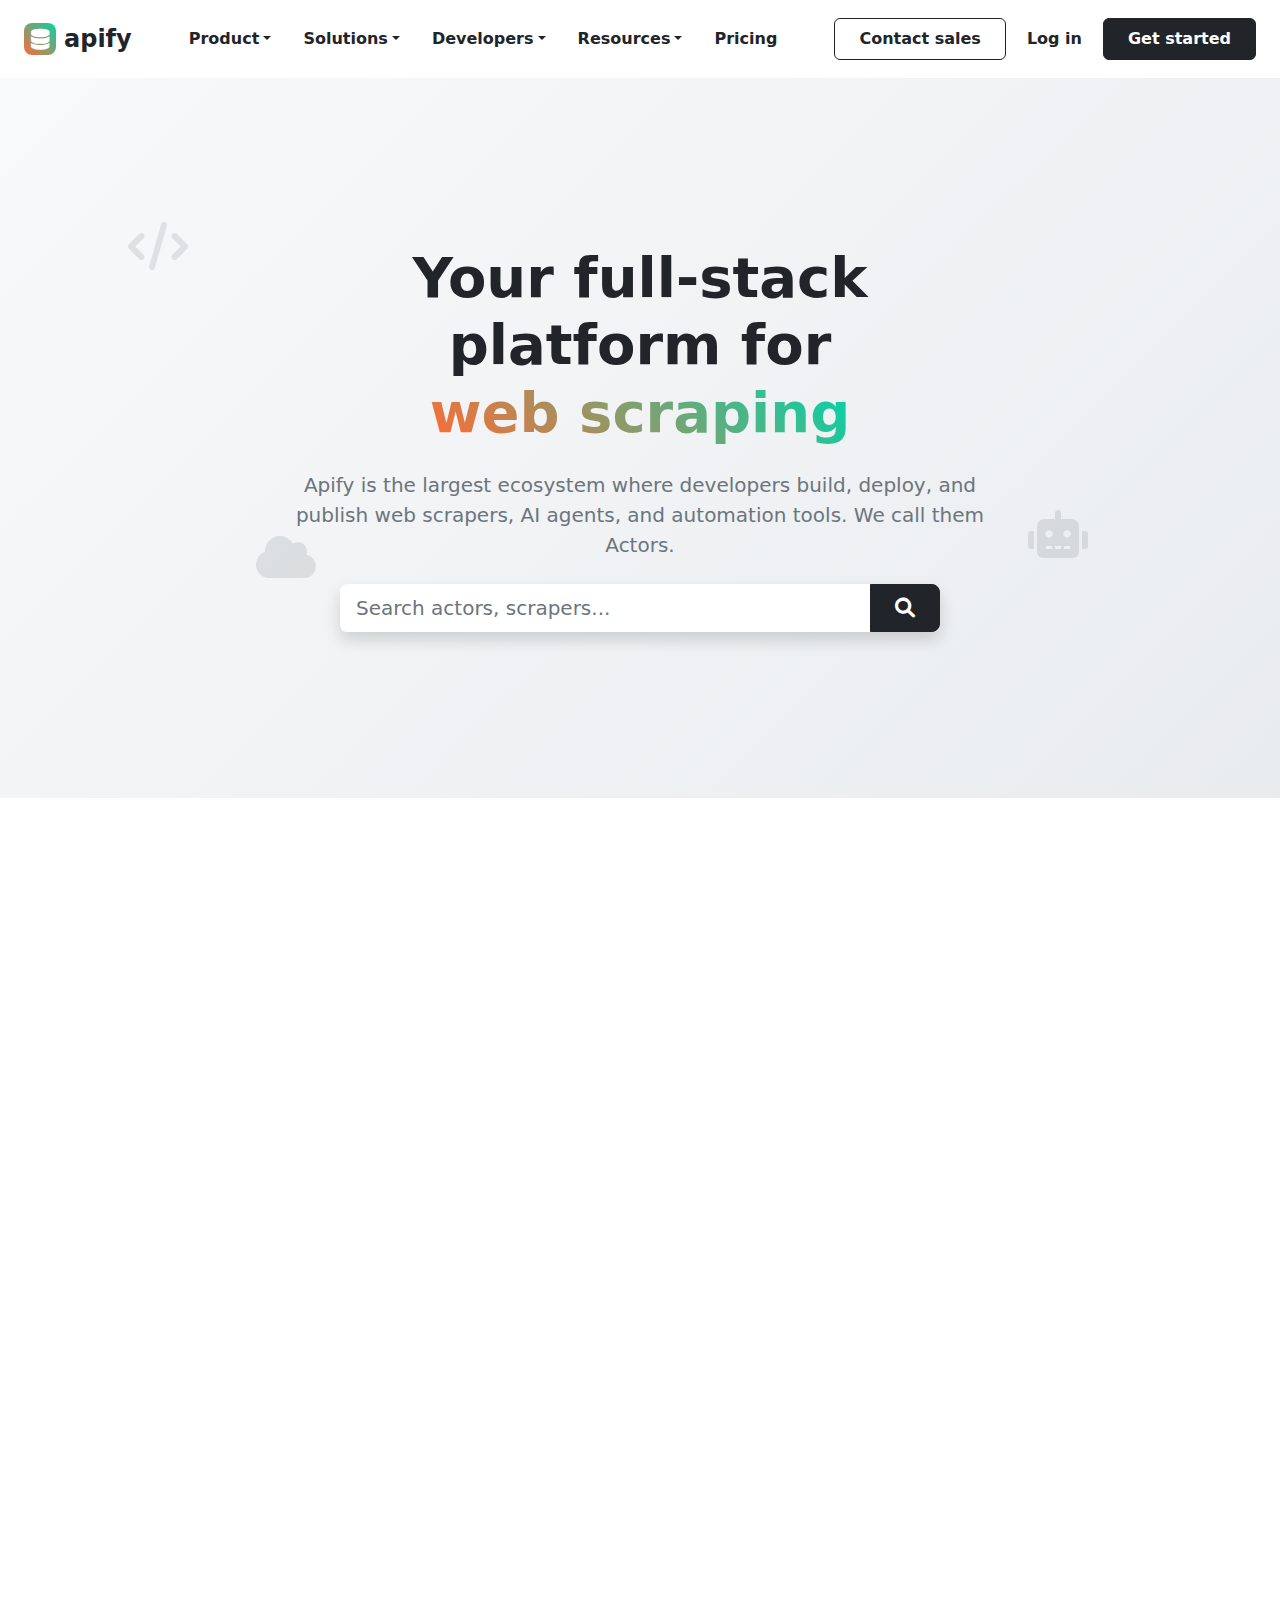
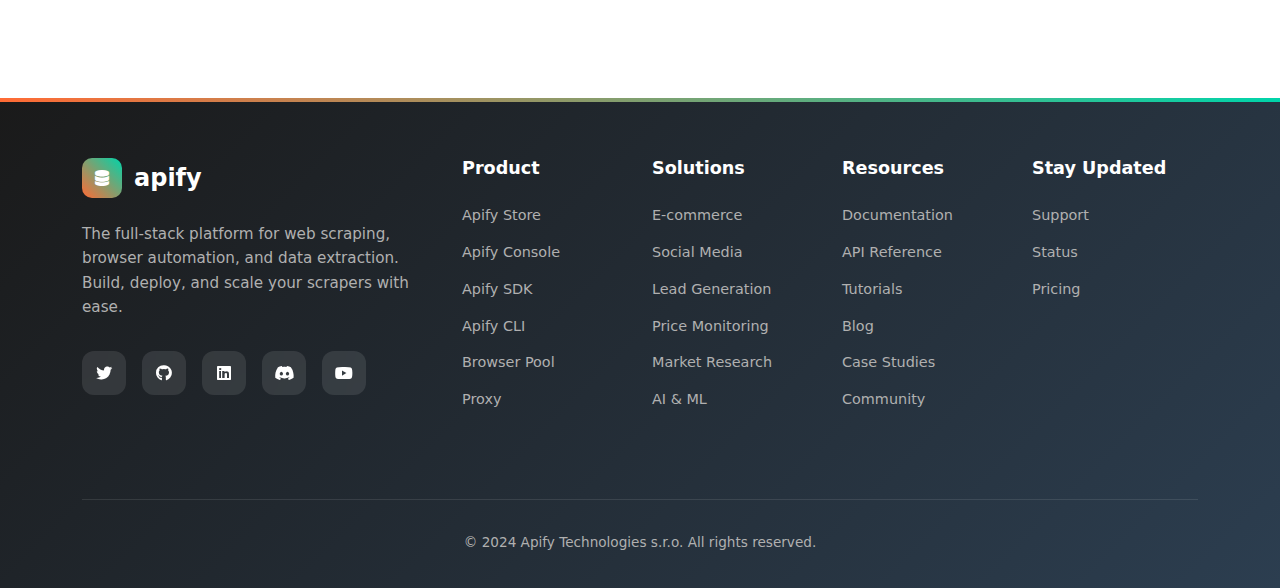
<file: index.html>
<!DOCTYPE html>
<html lang="en">
  <head>
    <meta charset="UTF-8" />
    <meta name="viewport" content="width=device-width, initial-scale=1.0" />
    <title>Apify - Web Scraping Platform</title>
    <!-- Font Awesome -->
    <link
      href="https://cdnjs.cloudflare.com/ajax/libs/font-awesome/6.0.0/css/all.min.css"
      rel="stylesheet"
    />

    <link rel="stylesheet" href="css/style.css" />
    <link rel="stylesheet" href="css/bootstrap.min.css" />
  </head>
  <body>
    <!-- Navbar -->
    <nav class="navbar navbar-expand-lg navbar-light bg-white shadow-sm py-3">
      <div class="container-fluid px-4">
        <!-- Logo -->
        <a
          class="navbar-brand fw-bold fs-4 text-dark d-flex align-items-center"
          href="#"
        >
          <div class="navbar-brand-icon me-2">
            <i class="fas fa-database text-white small"></i>
          </div>
          apify
        </a>

        <!-- Mobile toggle -->
        <button
          class="navbar-toggler"
          type="button"
          data-bs-toggle="collapse"
          data-bs-target="#navbarNav"
        >
          <span class="navbar-toggler-icon"></span>
        </button>

        <!-- Navigation menu -->
        <div class="collapse navbar-collapse" id="navbarNav">
          <ul class="navbar-nav mx-auto">
            <!-- Product -->
            <li class="nav-item dropdown me-3">
              <a
                class="nav-link dropdown-toggle fw-semibold text-dark"
                href="#"
                data-bs-toggle="dropdown"
                >Product</a
              >
              <ul class="dropdown-menu border-0 shadow">
                <li><a class="dropdown-item py-2" href="#">Apify Store</a></li>
                <li>
                  <a class="dropdown-item py-2" href="#">Apify Console</a>
                </li>
                <li><a class="dropdown-item py-2" href="#">Apify SDK</a></li>
              </ul>
            </li>
            <!-- Solutions -->
            <li class="nav-item dropdown me-3">
              <a
                class="nav-link dropdown-toggle fw-semibold text-dark"
                href="#"
                data-bs-toggle="dropdown"
                >Solutions</a
              >
              <ul class="dropdown-menu border-0 shadow">
                <li><a class="dropdown-item py-2" href="#">E-commerce</a></li>
                <li><a class="dropdown-item py-2" href="#">Social Media</a></li>
                <li>
                  <a class="dropdown-item py-2" href="#"
                    >Business Intelligence</a
                  >
                </li>
              </ul>
            </li>
            <!-- Developers -->
            <li class="nav-item dropdown me-3">
              <a
                class="nav-link dropdown-toggle fw-semibold text-dark"
                href="#"
                data-bs-toggle="dropdown"
                >Developers</a
              >
              <ul class="dropdown-menu border-0 shadow">
                <li>
                  <a class="dropdown-item py-2" href="#">Documentation</a>
                </li>
                <li>
                  <a class="dropdown-item py-2" href="#">API Reference</a>
                </li>
                <li><a class="dropdown-item py-2" href="#">Tutorials</a></li>
              </ul>
            </li>
            <!-- Resources -->
            <li class="nav-item dropdown me-3">
              <a
                class="nav-link dropdown-toggle fw-semibold text-dark"
                href="#"
                data-bs-toggle="dropdown"
                >Resources</a
              >
              <ul class="dropdown-menu border-0 shadow">
                <li><a class="dropdown-item py-2" href="#">Blog</a></li>
                <li><a class="dropdown-item py-2" href="#">Case Studies</a></li>
                <li><a class="dropdown-item py-2" href="#">Community</a></li>
              </ul>
            </li>
            <!-- Pricing -->
            <li class="nav-item me-3">
              <a class="nav-link fw-semibold text-dark" href="#">Pricing</a>
            </li>
          </ul>

          <!-- CTA Buttons -->
          <div class="d-flex flex-column flex-lg-row gap-2">
            <button class="btn btn-outline-dark fw-semibold px-4 py-2">
              Contact sales
            </button>
            <button
              class="btn btn-link text-dark fw-semibold text-decoration-none"
            >
              Log in
            </button>
            <button class="btn btn-dark fw-semibold px-4 py-2">
              Get started
            </button>
          </div>
        </div>
      </div>
    </nav>

    <!-- Hero -->
    <section class="hero-section">
      <div class="floating-elements">
        <div class="floating-element"><i class="fas fa-code fa-3x"></i></div>
        <div class="floating-element"><i class="fas fa-robot fa-3x"></i></div>
        <div class="floating-element"><i class="fas fa-cloud fa-3x"></i></div>
      </div>

      <div class="container hero-content text-center position-relative z-2">
        <div class="row justify-content-center">
          <div class="col-lg-10 col-xl-8">
            <h1 class="display-4 fw-bold mb-4">
              Your full-stack platform for<br />
              <span class="gradient-text">web scraping</span>
            </h1>

            <p class="lead text-secondary mb-4">
              Apify is the largest ecosystem where developers build, deploy, and
              publish web scrapers, AI agents, and automation tools. We call
              them Actors.
            </p>

            <!-- Search with Typing Placeholder -->
            <div class="search-box">
              <div class="input-group input-group-lg shadow rounded">
                <input
                  type="text"
                  class="form-control border-0"
                  id="searchInput"
                  placeholder="Search actors, scrapers..."
                />
                <button class="btn btn-dark px-4" type="button">
                  <i class="fas fa-search"></i>
                </button>
              </div>
            </div>
          </div>
        </div>
      </div>
    </section>

    <!-- Cards Section -->
    <section class="cards-section">
      <div class="container">
        <div class="cards-grid">
          <!-- TikTok Scraper -->
          <div class="scraper-card">
            <div class="card-header">
              <div class="card-icon tiktok-icon">🎵</div>
              <div>
                <div class="card-title">TikTok Scraper</div>
                <div class="card-subtitle">clockworks/tiktok-scraper</div>
              </div>
            </div>
            <div class="card-description">
              Extract data from TikTok videos, hashtags, and users. Use URLs or
              search queries to scrape...
            </div>
            <div class="card-footer">
              <div class="card-author">
                <div class="author-avatar"></div>
                Clockworks
              </div>
              <div class="card-stats">
                <div class="stat">👥 59K</div>
                <div class="stat">⭐ 4.5</div>
              </div>
            </div>
          </div>

          <!-- Google Maps Scraper -->
          <div class="scraper-card">
            <div class="card-header">
              <div class="card-icon maps-icon">🗺️</div>
              <div>
                <div class="card-title">Google Maps Scraper</div>
                <div class="card-subtitle">compass/crawler-google-places</div>
              </div>
            </div>
            <div class="card-description">
              Extract data from thousands of Google Maps locations and
              businesses, including reviews,...
            </div>
            <div class="card-footer">
              <div class="card-author">
                <div class="author-avatar"></div>
                Compass
              </div>
              <div class="card-stats">
                <div class="stat">👥 147K</div>
                <div class="stat">⭐ 4.1</div>
              </div>
            </div>
          </div>

          <!-- Instagram Scraper -->
          <div class="scraper-card">
            <div class="card-header">
              <div class="card-icon instagram-icon">📸</div>
              <div>
                <div class="card-title">Instagram Scraper</div>
                <div class="card-subtitle">apify/instagram-scraper</div>
              </div>
            </div>
            <div class="card-description">
              Scrape and download Instagram posts, profiles, places, hashtags,
              photos, and comments. Get...
            </div>
            <div class="card-footer">
              <div class="card-author">
                <div class="author-avatar"></div>
                Apify
              </div>
              <div class="card-stats">
                <div class="stat">👥 122K</div>
                <div class="stat">⭐ 4.1</div>
              </div>
            </div>
          </div>

          <!-- Website Content Crawler -->
          <div class="scraper-card">
            <div class="card-header">
              <div class="card-icon website-icon">🕷️</div>
              <div>
                <div class="card-title">Website Content Crawler</div>
                <div class="card-subtitle">apify/website-content-crawler</div>
              </div>
            </div>
            <div class="card-description">
              Crawl websites and extract text content to feed AI models, LLM
              applications, vector databases, or...
            </div>
            <div class="card-footer">
              <div class="card-author">
                <div class="author-avatar"></div>
                Apify
              </div>
              <div class="card-stats">
                <div class="stat">👥 69K</div>
                <div class="stat">⭐ 4.4</div>
              </div>
            </div>
          </div>

          <!-- Amazon Scraper -->
          <div class="scraper-card">
            <div class="card-header">
              <div class="card-icon amazon-icon">📦</div>
              <div>
                <div class="card-title">Amazon Scraper</div>
                <div class="card-subtitle">
                  junglee/free-amazon-product-scraper
                </div>
              </div>
            </div>
            <div class="card-description">
              Gets you product data from Amazon. Unofficial API. Scrapes and
              downloads product information...
            </div>
            <div class="card-footer">
              <div class="card-author">
                <div class="author-avatar"></div>
                Junglee
              </div>
              <div class="card-stats">
                <div class="stat">👥 7.7K</div>
                <div class="stat">⭐ 4.3</div>
              </div>
            </div>
          </div>

          <!-- Build Your Own Actor -->
          <div class="scraper-card">
            <div class="card-header">
              <div class="card-icon build-icon">💡</div>
              <div>
                <div class="card-title">Build your own Actor</div>
                <div class="card-subtitle">you/new-idea</div>
              </div>
            </div>
            <div class="card-description">
              Apify gives you all the tools and documentation you need to build
              reliable scrapers. Fast.
            </div>
            <div class="card-footer">
              <div class="card-author">
                <div class="author-avatar"></div>
                >_ You? 👨‍💻
              </div>
              <div class="card-stats">
                <div class="stat">👥 -</div>
                <div class="stat">⭐ 5.0</div>
              </div>
            </div>
          </div>
        </div>
      </div>
    </section>

    <!-- Footer -->
    <footer class="footer">
      <div class="container">
        <div class="row">
          <!-- Company Info -->
          <div class="col-lg-4 col-md-6 mb-4">
            <div class="footer-logo">
              <div class="footer-logo-icon">
                <i class="fas fa-database text-white"></i>
              </div>
              <h4 class="mb-0 fw-bold">apify</h4>
            </div>
            <p class="footer-description">
              The full-stack platform for web scraping, browser automation, and
              data extraction. Build, deploy, and scale your scrapers with ease.
            </p>
            <div class="social-links">
              <a href="#" class="social-link">
                <i class="fab fa-twitter"></i>
              </a>
              <a href="#" class="social-link">
                <i class="fab fa-github"></i>
              </a>
              <a href="#" class="social-link">
                <i class="fab fa-linkedin"></i>
              </a>
              <a href="#" class="social-link">
                <i class="fab fa-discord"></i>
              </a>
              <a href="#" class="social-link">
                <i class="fab fa-youtube"></i>
              </a>
            </div>
          </div>

          <!-- Product -->
          <div class="col-lg-2 col-md-3 col-6 mb-4">
            <h5>Product</h5>
            <ul class="footer-links">
              <li><a href="#">Apify Store</a></li>
              <li><a href="#">Apify Console</a></li>
              <li><a href="#">Apify SDK</a></li>
              <li><a href="#">Apify CLI</a></li>
              <li><a href="#">Browser Pool</a></li>
              <li><a href="#">Proxy</a></li>
            </ul>
          </div>

          <!-- Solutions -->
          <div class="col-lg-2 col-md-3 col-6 mb-4">
            <h5>Solutions</h5>
            <ul class="footer-links">
              <li><a href="#">E-commerce</a></li>
              <li><a href="#">Social Media</a></li>
              <li><a href="#">Lead Generation</a></li>
              <li><a href="#">Price Monitoring</a></li>
              <li><a href="#">Market Research</a></li>
              <li><a href="#">AI & ML</a></li>
            </ul>
          </div>

          <!-- Resources -->
          <div class="col-lg-2 col-md-3 col-6 mb-4">
            <h5>Resources</h5>
            <ul class="footer-links">
              <li><a href="#">Documentation</a></li>
              <li><a href="#">API Reference</a></li>
              <li><a href="#">Tutorials</a></li>
              <li><a href="#">Blog</a></li>
              <li><a href="#">Case Studies</a></li>
              <li><a href="#">Community</a></li>
            </ul>
          </div>

          <!-- Newsletter -->
          <div class="col-lg-2 col-md-3 col-6 mb-4">
            <h5>Stay Updated</h5>

            <ul class="footer-links">
              <li><a href="#">Support</a></li>
              <li><a href="#">Status</a></li>
              <li><a href="#">Pricing</a></li>
            </ul>
          </div>
        </div>

        <!-- Footer Bottom -->
        <div class="footer-bottom">
          <p>&copy; 2024 Apify Technologies s.r.o. All rights reserved.</p>
          <div class="footer-bottom-links"></div>
        </div>
      </div>
    </footer>

    <script src="js/bootstrap.bundle.js"></script>
  </body>
</html>
</file>
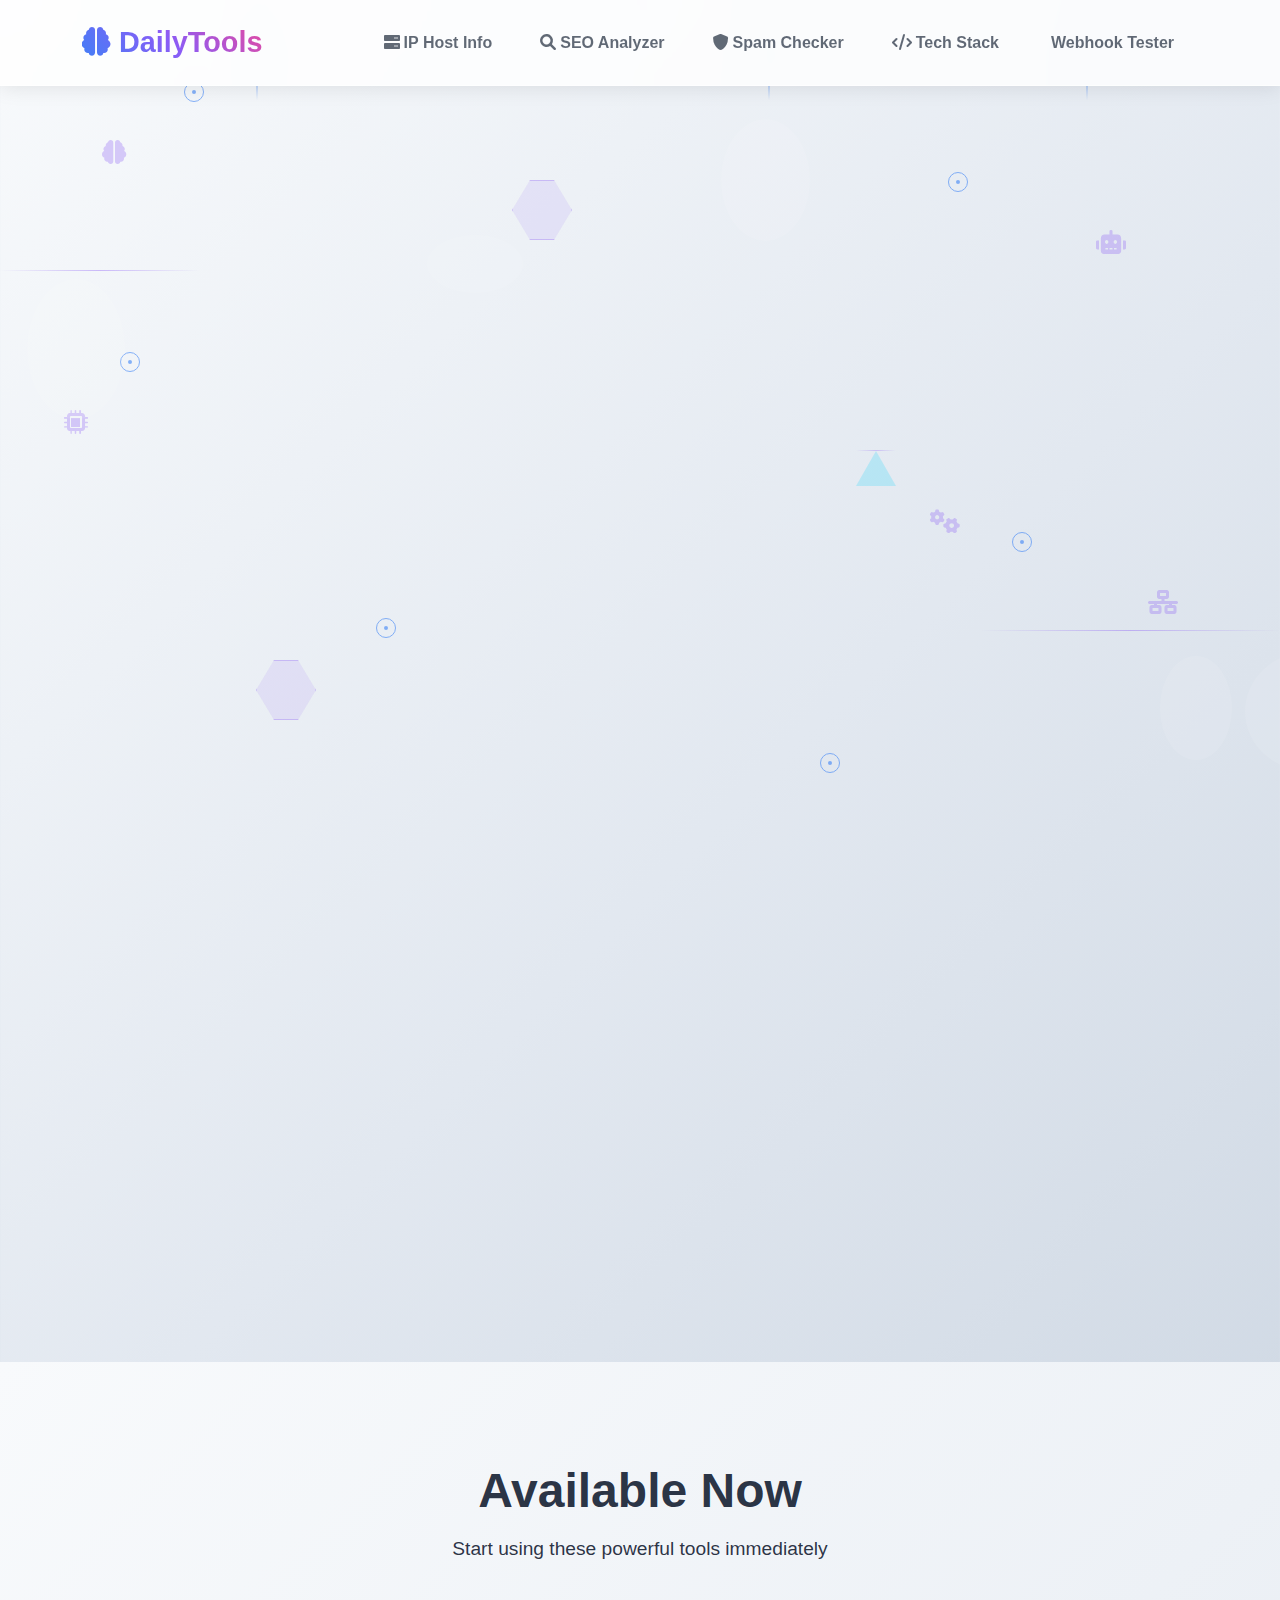
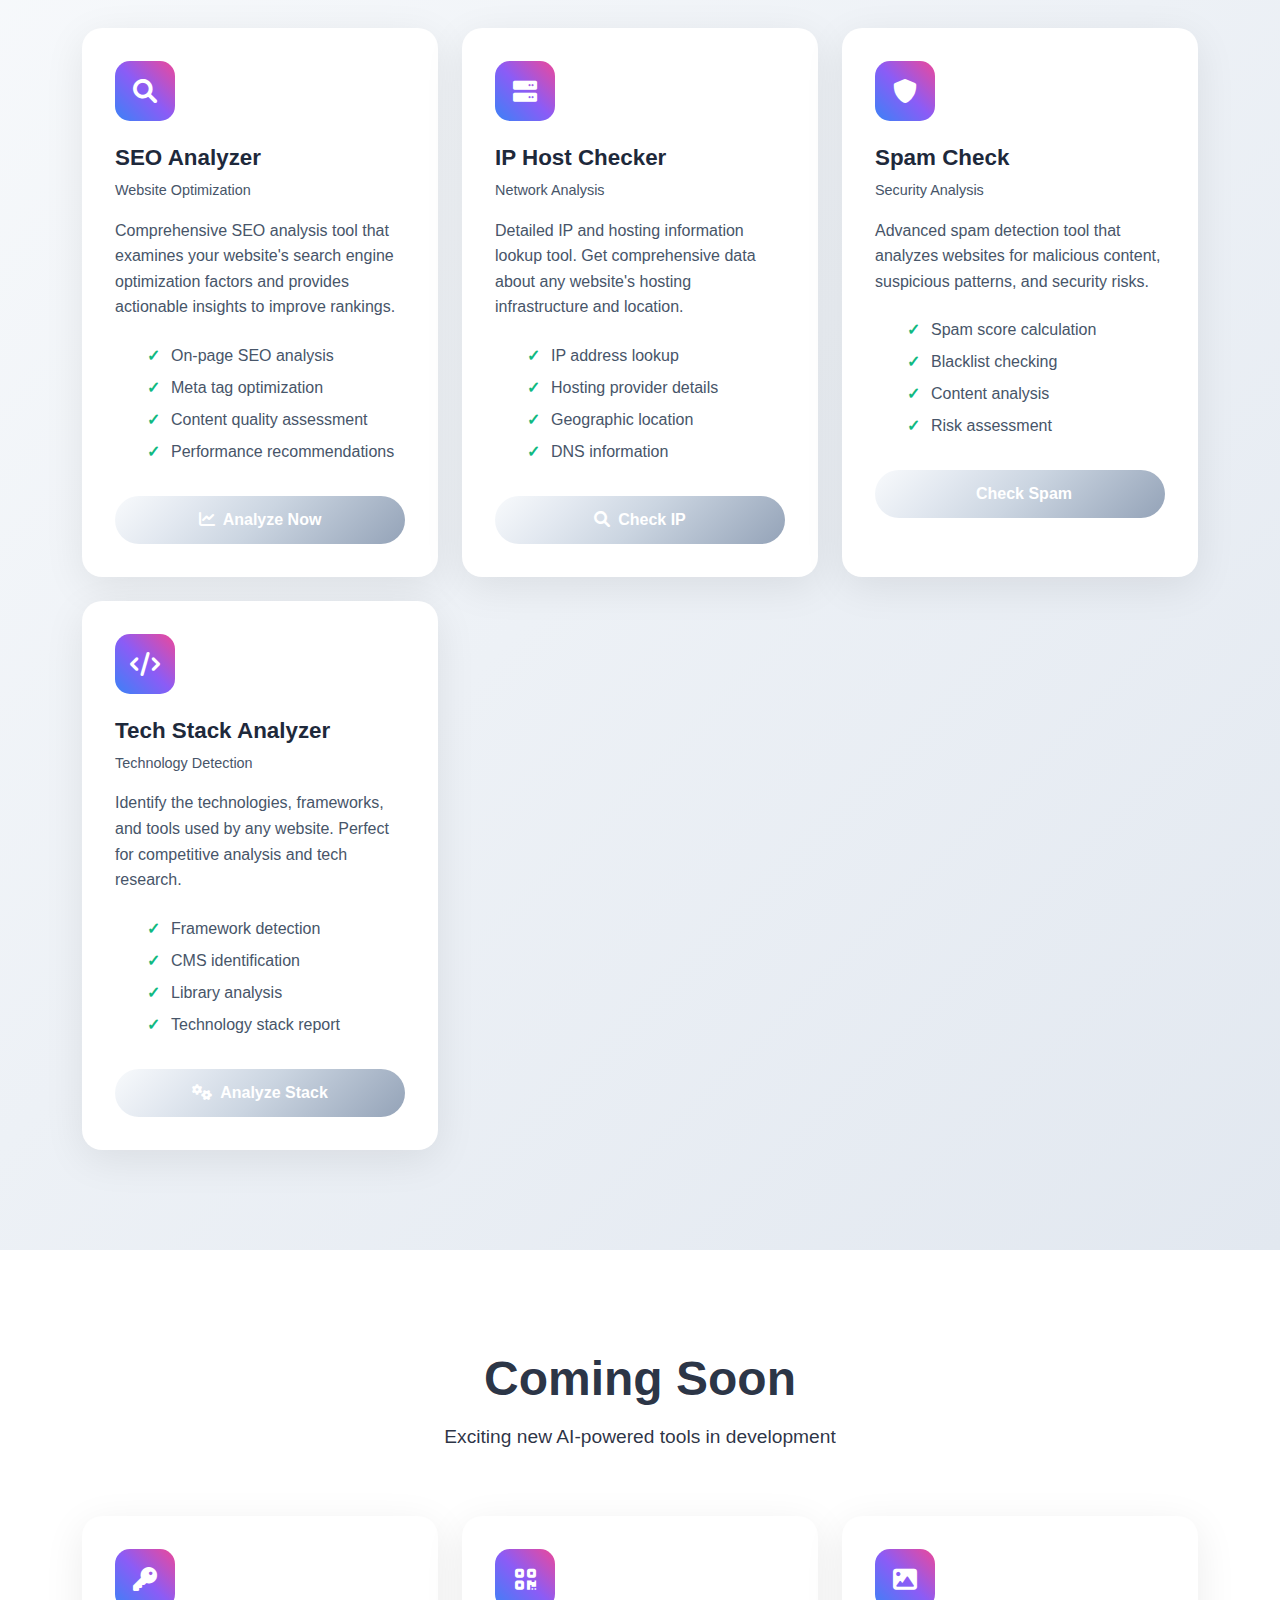
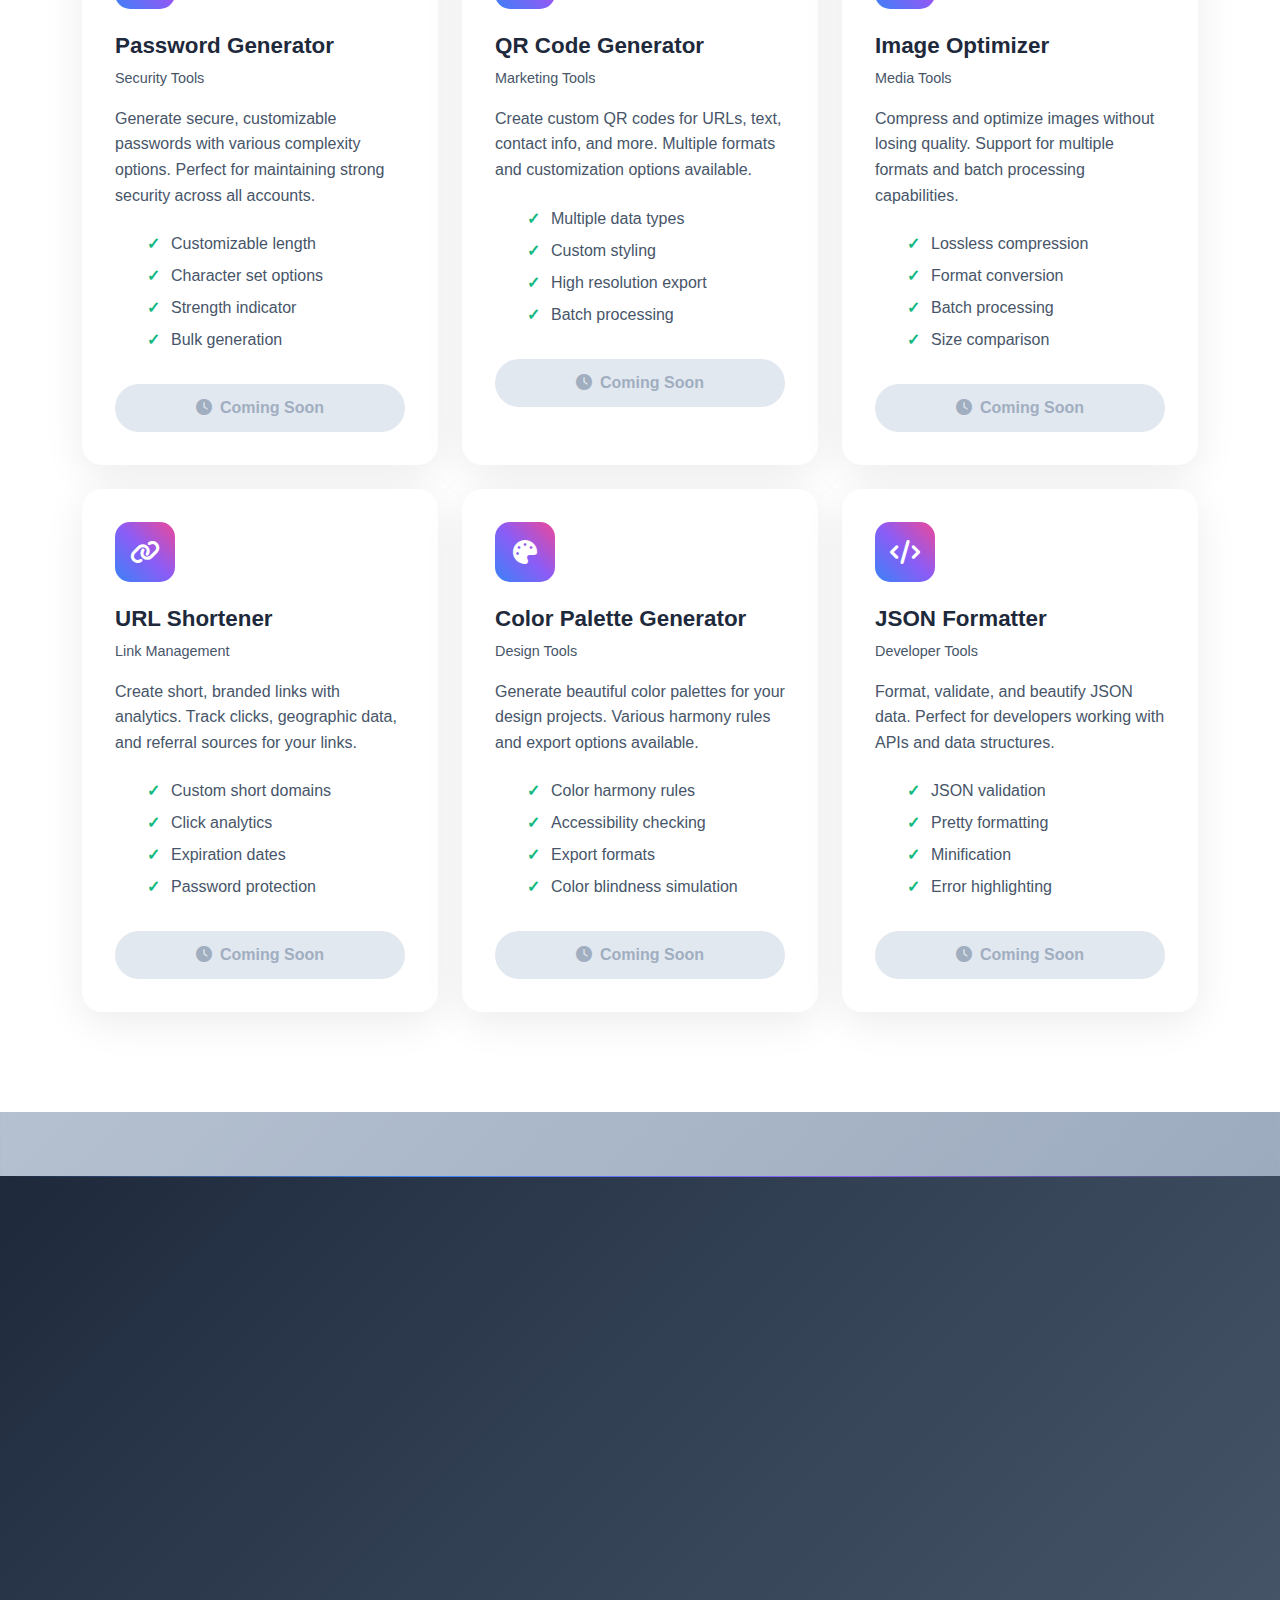
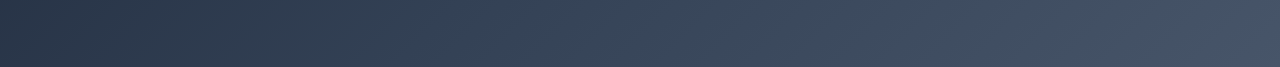
<file: front_Moomal/index.html>
<!DOCTYPE html>
<html lang="en">
  <head>
    <meta charset="UTF-8" />
    <meta name="viewport" content="width=device-width, initial-scale=1.0" />
    <title>DailyTools - AI-Powered Web Utilities Suite</title>
    <link
      href="https://cdnjs.cloudflare.com/ajax/libs/bootstrap/5.2.3/css/bootstrap.min.css"
      rel="stylesheet"
    />
    <link
      href="https://cdnjs.cloudflare.com/ajax/libs/font-awesome/6.0.0/css/all.min.css"
      rel="stylesheet"
    />
    <link rel="stylesheet" href="style.css" />
  </head>
  <body>
    <!-- AI-Themed Background -->
    <div class="ai-background">
      <!-- Neural Network Nodes -->
      <div
        class="neural-node"
        style="top: 10%; left: 15%; animation-delay: 0s"
      ></div>
      <div
        class="neural-node"
        style="top: 20%; right: 25%; animation-delay: 1s"
      ></div>
      <div
        class="neural-node"
        style="top: 40%; left: 10%; animation-delay: 2s"
      ></div>
      <div
        class="neural-node"
        style="top: 60%; right: 20%; animation-delay: 0.5s"
      ></div>
      <div
        class="neural-node"
        style="bottom: 30%; left: 30%; animation-delay: 1.5s"
      ></div>
      <div
        class="neural-node"
        style="bottom: 15%; right: 35%; animation-delay: 2.5s"
      ></div>

      <!-- AI Icons -->
      <div class="ai-icon" style="top: 15%; left: 8%; animation-delay: 0s">
        <i class="fas fa-brain"></i>
      </div>
      <div class="ai-icon" style="top: 25%; right: 12%; animation-delay: 2s">
        <i class="fas fa-robot"></i>
      </div>
      <div class="ai-icon" style="top: 45%; left: 5%; animation-delay: 4s">
        <i class="fas fa-microchip"></i>
      </div>
      <div class="ai-icon" style="top: 65%; right: 8%; animation-delay: 1s">
        <i class="fas fa-network-wired"></i>
      </div>
      <div class="ai-icon" style="bottom: 25%; left: 15%; animation-delay: 3s">
        <i class="fas fa-cpu"></i>
      </div>
      <div class="ai-icon" style="bottom: 40%; right: 25%; animation-delay: 5s">
        <i class="fas fa-cogs"></i>
      </div>

      <!-- Data Streams -->
      <div
        class="data-stream"
        style="top: 0; left: 20%; animation-delay: 0s"
      ></div>
      <div
        class="data-stream"
        style="top: 0; left: 60%; animation-delay: 2s"
      ></div>
      <div
        class="data-stream"
        style="top: 0; right: 15%; animation-delay: 4s"
      ></div>

      <!-- Circuit Lines -->
      <div
        class="circuit-line"
        style="top: 30%; width: 200px; left: 0; animation-delay: 0s"
      ></div>
      <div
        class="circuit-line"
        style="top: 70%; width: 300px; right: 0; animation-delay: 3s"
      ></div>

      <!-- Particles -->
      <div class="particle" style="left: 10%; animation-delay: 0s"></div>
      <div class="particle" style="left: 30%; animation-delay: 2s"></div>
      <div class="particle" style="left: 50%; animation-delay: 4s"></div>
      <div class="particle" style="left: 70%; animation-delay: 1s"></div>
      <div class="particle" style="left: 90%; animation-delay: 3s"></div>

      <!-- Geometric Shapes -->
      <div
        class="geometric-shape hexagon"
        style="top: 20%; left: 40%; animation-delay: 0s"
      ></div>
      <div
        class="geometric-shape triangle"
        style="top: 50%; right: 30%; animation-delay: 5s"
      ></div>
      <div
        class="geometric-shape hexagon"
        style="bottom: 20%; left: 20%; animation-delay: 10s"
      ></div>
    </div>

    <!-- Navigation -->
    <nav class="navbar navbar-expand-lg fixed-top" id="mainNavbar">
      <div class="container">
        <a class="navbar-brand" href="#">
          <i class="fas fa-brain me-2"></i>DailyTools
        </a>
        <button
          class="navbar-toggler border-0"
          type="button"
          data-bs-toggle="collapse"
          data-bs-target="#navbarNav"
        >
          <i class="fas fa-bars" style="color: var(--text-light)"></i>
        </button>
        <div class="collapse navbar-collapse" id="navbarNav">
          <ul class="navbar-nav ms-auto">
            <li class="nav-item">
              <a class="nav-link" href="https://dailytools.io/iphost-info"
                ><i class="fas fa-server me-1"></i>IP Host Info</a
              >
            </li>
            <li class="nav-item">
              <a class="nav-link" href="https://dailytools.io/seo-analyzer"
                ><i class="fas fa-search me-1"></i>SEO Analyzer</a
              >
            </li>
            <li class="nav-item">
              <a class="nav-link" href="https://dailytools.io/spam-checker"
                ><i class="fas fa-shield-alt me-1"></i>Spam Checker</a
              >
            </li>
            <li class="nav-item">
              <a
                class="nav-link"
                href="https://dailytools.io/tech-stack-detector"
                ><i class="fas fa-code me-1"></i>Tech Stack</a
              >
            </li>
            <li class="nav-item">
              <a class="nav-link" href="https://dailytools.io/webhook-tester"
                ><i class="fas fa-webhook me-1"></i>Webhook Tester</a
              >
            </li>
          </ul>
        </div>
      </div>
    </nav>

    <!-- Hero Section -->
    <section class="hero-section">
      <div class="container">
        <div class="row justify-content-center">
          <div class="col-lg-10">
            <div class="hero-icon-container fade-in">
              <div class="hero-icon">
                <i class="fas fa-tools"></i>
              </div>
              <div class="hero-icon-orbit"></div>
            </div>
            <h1 class="hero-title fade-in" style="animation-delay: 0.2s">
              Daily Tools
            </h1>
            <p class="hero-subtitle fade-in" style="animation-delay: 0.4s">
              AI-Powered Web Utilities Suite
            </p>
            <p class="hero-description fade-in" style="animation-delay: 0.6s">
              Empower your workflow with our comprehensive suite of AI-enhanced
              web-based utilities — designed for developers, designers,
              marketers, writers, teachers, students, accountants, engineers,
              business owners, and everyday users. Boost your productivity,
              simplify your tasks, and get things done faster — all in one
              intelligent place.
            </p>
          </div>
        </div>
      </div>
    </section>

    <!-- Stats Section -->
    <section class="stats-section">
      <div class="container">
        <h2 class="stats-title fade-in">Trusted by Professionals Worldwide</h2>
        <p class="stats-subtitle fade-in" style="animation-delay: 0.2s">
          Powered by cutting-edge AI technology
        </p>
        <div class="row g-4">
          <div class="col-lg-3 col-md-6">
            <div class="stat-card fade-in" style="animation-delay: 0.4s">
              <div class="stat-icon">
                <i class="fas fa-users"></i>
              </div>
              <div class="stat-number">50K+</div>
              <div class="stat-label">Daily Users</div>
            </div>
          </div>
          <div class="col-lg-3 col-md-6">
            <div class="stat-card fade-in" style="animation-delay: 0.6s">
              <div class="stat-icon">
                <i class="fas fa-tools"></i>
              </div>
              <div class="stat-number">1M+</div>
              <div class="stat-label">Tools Used</div>
            </div>
          </div>
          <div class="col-lg-3 col-md-6">
            <div class="stat-card fade-in" style="animation-delay: 0.8s">
              <div class="stat-icon">
                <i class="fas fa-chart-line"></i>
              </div>
              <div class="stat-number">99.9%</div>
              <div class="stat-label">Uptime</div>
            </div>
          </div>
          <div class="col-lg-3 col-md-6">
            <div class="stat-card fade-in" style="animation-delay: 1s">
              <div class="stat-icon">
                <i class="fas fa-clock"></i>
              </div>
              <div class="stat-number">24/7</div>
              <div class="stat-label">Availability</div>
            </div>
          </div>
        </div>
      </div>
    </section>

    <!-- Available Tools -->
    <section class="available-tools" id="tools">
      <div class="container">
        <div class="section-title animate-on-scroll">
          <h2>Available Now</h2>
          <p>Start using these powerful tools immediately</p>
        </div>

        <div class="row g-4">
          <div class="col-lg-4 col-md-6">
            <div class="tool-card animate-on-scroll">
              <div class="tool-icon">
                <i class="fas fa-search"></i>
              </div>
              <h3 class="tool-title">SEO Analyzer</h3>
              <div class="tool-category">Website Optimization</div>
              <p class="tool-description">
                Comprehensive SEO analysis tool that examines your website's
                search engine optimization factors and provides actionable
                insights to improve rankings.
              </p>
              <ul class="feature-list">
                <li>On-page SEO analysis</li>
                <li>Meta tag optimization</li>
                <li>Content quality assessment</li>
                <li>Performance recommendations</li>
              </ul>
              <a href="#" class="tool-button">
                <i class="fas fa-chart-line me-2"></i>Analyze Now
              </a>
            </div>
          </div>

          <div class="col-lg-4 col-md-6">
            <div class="tool-card animate-on-scroll">
              <div class="tool-icon">
                <i class="fas fa-server"></i>
              </div>
              <h3 class="tool-title">IP Host Checker</h3>
              <div class="tool-category">Network Analysis</div>
              <p class="tool-description">
                Detailed IP and hosting information lookup tool. Get
                comprehensive data about any website's hosting infrastructure
                and location.
              </p>
              <ul class="feature-list">
                <li>IP address lookup</li>
                <li>Hosting provider details</li>
                <li>Geographic location</li>
                <li>DNS information</li>
              </ul>
              <a href="#" class="tool-button">
                <i class="fas fa-search me-2"></i>Check IP
              </a>
            </div>
          </div>

          <div class="col-lg-4 col-md-6">
            <div class="tool-card animate-on-scroll">
              <div class="tool-icon">
                <i class="fas fa-shield-alt"></i>
              </div>
              <h3 class="tool-title">Spam Check</h3>
              <div class="tool-category">Security Analysis</div>
              <p class="tool-description">
                Advanced spam detection tool that analyzes websites for
                malicious content, suspicious patterns, and security risks.
              </p>
              <ul class="feature-list">
                <li>Spam score calculation</li>
                <li>Blacklist checking</li>
                <li>Content analysis</li>
                <li>Risk assessment</li>
              </ul>
              <a href="#" class="tool-button">
                <i class="fas fa-check-shield me-2"></i>Check Spam
              </a>
            </div>
          </div>

          <div class="col-lg-4 col-md-6">
            <div class="tool-card animate-on-scroll">
              <div class="tool-icon">
                <i class="fas fa-code"></i>
              </div>
              <h3 class="tool-title">Tech Stack Analyzer</h3>
              <div class="tool-category">Technology Detection</div>
              <p class="tool-description">
                Identify the technologies, frameworks, and tools used by any
                website. Perfect for competitive analysis and tech research.
              </p>
              <ul class="feature-list">
                <li>Framework detection</li>
                <li>CMS identification</li>
                <li>Library analysis</li>
                <li>Technology stack report</li>
              </ul>
              <a href="#" class="tool-button">
                <i class="fas fa-cogs me-2"></i>Analyze Stack
              </a>
            </div>
          </div>
        </div>
      </div>
    </section>

    <!-- Coming Soon Tools -->
    <section class="tools-section">
      <div class="container">
        <div class="section-title animate-on-scroll">
          <h2>Coming Soon</h2>
          <p>Exciting new AI-powered tools in development</p>
        </div>

        <div class="row g-4">
          <div class="col-lg-4 col-md-6">
            <div class="tool-card animate-on-scroll">
              <div class="coming-soon-badge">Coming Soon</div>
              <div class="tool-icon">
                <i class="fas fa-key"></i>
              </div>
              <h3 class="tool-title">Password Generator</h3>
              <div class="tool-category">Security Tools</div>
              <p class="tool-description">
                Generate secure, customizable passwords with various complexity
                options. Perfect for maintaining strong security across all
                accounts.
              </p>
              <ul class="feature-list">
                <li>Customizable length</li>
                <li>Character set options</li>
                <li>Strength indicator</li>
                <li>Bulk generation</li>
              </ul>
              <button class="tool-button" disabled>
                <i class="fas fa-clock me-2"></i>Coming Soon
              </button>
            </div>
          </div>

          <div class="col-lg-4 col-md-6">
            <div class="tool-card animate-on-scroll">
              <div class="coming-soon-badge">Coming Soon</div>
              <div class="tool-icon">
                <i class="fas fa-qrcode"></i>
              </div>
              <h3 class="tool-title">QR Code Generator</h3>
              <div class="tool-category">Marketing Tools</div>
              <p class="tool-description">
                Create custom QR codes for URLs, text, contact info, and more.
                Multiple formats and customization options available.
              </p>
              <ul class="feature-list">
                <li>Multiple data types</li>
                <li>Custom styling</li>
                <li>High resolution export</li>
                <li>Batch processing</li>
              </ul>
              <button class="tool-button" disabled>
                <i class="fas fa-clock me-2"></i>Coming Soon
              </button>
            </div>
          </div>

          <div class="col-lg-4 col-md-6">
            <div class="tool-card animate-on-scroll">
              <div class="coming-soon-badge">Coming Soon</div>
              <div class="tool-icon">
                <i class="fas fa-image"></i>
              </div>
              <h3 class="tool-title">Image Optimizer</h3>
              <div class="tool-category">Media Tools</div>
              <p class="tool-description">
                Compress and optimize images without losing quality. Support for
                multiple formats and batch processing capabilities.
              </p>
              <ul class="feature-list">
                <li>Lossless compression</li>
                <li>Format conversion</li>
                <li>Batch processing</li>
                <li>Size comparison</li>
              </ul>
              <button class="tool-button" disabled>
                <i class="fas fa-clock me-2"></i>Coming Soon
              </button>
            </div>
          </div>

          <div class="col-lg-4 col-md-6">
            <div class="tool-card animate-on-scroll">
              <div class="coming-soon-badge">Coming Soon</div>
              <div class="tool-icon">
                <i class="fas fa-link"></i>
              </div>
              <h3 class="tool-title">URL Shortener</h3>
              <div class="tool-category">Link Management</div>
              <p class="tool-description">
                Create short, branded links with analytics. Track clicks,
                geographic data, and referral sources for your links.
              </p>
              <ul class="feature-list">
                <li>Custom short domains</li>
                <li>Click analytics</li>
                <li>Expiration dates</li>
                <li>Password protection</li>
              </ul>
              <button class="tool-button" disabled>
                <i class="fas fa-clock me-2"></i>Coming Soon
              </button>
            </div>
          </div>

          <div class="col-lg-4 col-md-6">
            <div class="tool-card animate-on-scroll">
              <div class="coming-soon-badge">Coming Soon</div>
              <div class="tool-icon">
                <i class="fas fa-palette"></i>
              </div>
              <h3 class="tool-title">Color Palette Generator</h3>
              <div class="tool-category">Design Tools</div>
              <p class="tool-description">
                Generate beautiful color palettes for your design projects.
                Various harmony rules and export options available.
              </p>
              <ul class="feature-list">
                <li>Color harmony rules</li>
                <li>Accessibility checking</li>
                <li>Export formats</li>
                <li>Color blindness simulation</li>
              </ul>
              <button class="tool-button" disabled>
                <i class="fas fa-clock me-2"></i>Coming Soon
              </button>
            </div>
          </div>

          <div class="col-lg-4 col-md-6">
            <div class="tool-card animate-on-scroll">
              <div class="coming-soon-badge">Coming Soon</div>
              <div class="tool-icon">
                <i class="fas fa-code"></i>
              </div>
              <h3 class="tool-title">JSON Formatter</h3>
              <div class="tool-category">Developer Tools</div>
              <p class="tool-description">
                Format, validate, and beautify JSON data. Perfect for developers
                working with APIs and data structures.
              </p>
              <ul class="feature-list">
                <li>JSON validation</li>
                <li>Pretty formatting</li>
                <li>Minification</li>
                <li>Error highlighting</li>
              </ul>
              <button class="tool-button" disabled>
                <i class="fas fa-clock me-2"></i>Coming Soon
              </button>
            </div>
          </div>
        </div>
      </div>
    </section>

    <!-- Footer -->
    <footer class="footer">
      <div class="container">
        <div class="row">
          <!-- Company Info -->
          <div class="col-lg-4 col-md-6 mb-4">
            <div class="footer-logo fade-in">
              <div class="footer-logo-icon">
                <i class="fas fa-tools text-white"></i>
              </div>
              <h4 class="mb-0 fw-bold">DailyTools</h4>
            </div>
            <p class="footer-description fade-in" style="animation-delay: 0.2s">
              The comprehensive suite of AI-powered web utilities designed for
              developers, designers, marketers, and professionals. Boost
              productivity and simplify your daily tasks.
            </p>
            <div class="social-links fade-in" style="animation-delay: 0.4s">
              <a href="#" class="social-link">
                <i class="fab fa-twitter"></i>
              </a>
              <a href="#" class="social-link">
                <i class="fab fa-github"></i>
              </a>
              <a href="#" class="social-link">
                <i class="fab fa-linkedin"></i>
              </a>
              <a href="#" class="social-link">
                <i class="fab fa-discord"></i>
              </a>
              <a href="#" class="social-link">
                <i class="fab fa-youtube"></i>
              </a>
            </div>
          </div>
          <!-- Product -->
          <div class="col-lg-2 col-md-3 col-6 mb-4">
            <h5 class="fade-in" style="animation-delay: 0.6s">Tools</h5>
            <ul class="footer-links fade-in" style="animation-delay: 0.8s">
              <li><a href="#">IP Host Info</a></li>
              <li><a href="#">SEO Analyzer</a></li>
              <li><a href="#">Spam Checker</a></li>
              <li><a href="#">Tech Stack Detector</a></li>
              <li><a href="#">Webhook Tester</a></li>
              <li><a href="#">More Tools</a></li>
            </ul>
          </div>
          <!-- Solutions -->
          <div class="col-lg-2 col-md-3 col-6 mb-4">
            <h5 class="fade-in" style="animation-delay: 0.7s">Solutions</h5>
            <ul class="footer-links fade-in" style="animation-delay: 0.9s">
              <li><a href="#">Web Development</a></li>
              <li><a href="#">Digital Marketing</a></li>
              <li><a href="#">SEO Optimization</a></li>
              <li><a href="#">Network Analysis</a></li>
              <li><a href="#">Security Testing</a></li>
              <li><a href="#">API Integration</a></li>
            </ul>
          </div>
          <!-- Resources -->
          <div class="col-lg-2 col-md-3 col-6 mb-4">
            <h5 class="fade-in" style="animation-delay: 0.8s">Resources</h5>
            <ul class="footer-links fade-in" style="animation-delay: 1s">
              <li><a href="#">Documentation</a></li>
              <li><a href="#">API Reference</a></li>
              <li><a href="#">Tutorials</a></li>
              <li><a href="#">Blog</a></li>
              <li><a href="#">Case Studies</a></li>
              <li><a href="#">Community</a></li>
            </ul>
          </div>
          <!-- Support -->
          <div class="col-lg-2 col-md-3 col-6 mb-4">
            <h5 class="fade-in" style="animation-delay: 0.9s">Support</h5>
            <ul class="footer-links fade-in" style="animation-delay: 1.1s">
              <li><a href="#">Help Center</a></li>
              <li><a href="#">Contact Us</a></li>
              <li><a href="#">Status Page</a></li>
              <li><a href="#">Pricing</a></li>
              <li><a href="#">Privacy Policy</a></li>
              <li><a href="#">Terms of Service</a></li>
            </ul>
          </div>
        </div>
        <!-- Footer Bottom -->
        <div class="footer-bottom fade-in" style="animation-delay: 1.2s">
          <p>
            &copy; 2025 DailyTools. All rights reserved. Powered by Codepro
            Software house & Web Services.
          </p>
        </div>
      </div>
    </footer>

    <!-- BootStrap cdn -->
    <script src="https://cdnjs.cloudflare.com/ajax/libs/bootstrap/5.2.3/js/bootstrap.bundle.min.js"></script>

    <!-- Custom js -->
    <script src="./script.js"></script>
  </body>
</html>
</file>
<file: css/style.css>
:root {
  --apify-orange: #ff6b35;
  --apify-green: #00d4aa;
  --apify-dark: #2c3e50;
}

* {
  margin: 0;
  padding: 0;
  box-sizing: border-box;
}

body {
  font-family: -apple-system, BlinkMacSystemFont, "Segoe UI", Roboto, sans-serif;
}

/* Navbar logo */
.navbar-brand-icon {
  width: 32px;
  height: 32px;
  background: linear-gradient(45deg, var(--apify-orange), var(--apify-green));
  border-radius: 8px;
  display: flex;
  align-items: center;
  justify-content: center;
}

/* Cards Section */
.cards-section {
  /* background: linear-gradient(135deg, #f5f7fa 0%, #c3cfe2 100%); */
  padding: 60px 0;
  min-height: 100vh;
  display: flex;
  align-items: center;
}

.cards-grid {
  display: grid;
  grid-template-columns: repeat(auto-fit, minmax(350px, 1fr));
  gap: 24px;
  margin-bottom: 40px;
}

.scraper-card {
  background: white;
  border-radius: 16px;
  padding: 24px;
  box-shadow: 0 4px 20px rgba(0, 0, 0, 0.08);
  transition: all 0.4s cubic-bezier(0.4, 0, 0.2, 1);
  opacity: 0;
  transform: translateY(30px);
  animation: slideUp 0.6s ease-out forwards;
  position: relative;
  overflow: hidden;
}

.scraper-card::before {
  content: "";
  position: absolute;
  top: 0;
  left: 0;
  right: 0;
  height: 3px;
  background: linear-gradient(90deg, #667eea 0%, #764ba2 100%);
  transform: scaleX(0);
  transition: transform 0.3s ease;
}

.scraper-card:hover {
  transform: translateY(-8px);
  box-shadow: 0 12px 40px rgba(0, 0, 0, 0.15);
}

.scraper-card:hover::before {
  transform: scaleX(1);
}

/* Animation delays for cards */
.scraper-card:nth-child(1) {
  animation-delay: 0s;
}
.scraper-card:nth-child(2) {
  animation-delay: 0.2s;
}
.scraper-card:nth-child(3) {
  animation-delay: 0.4s;
}
.scraper-card:nth-child(4) {
  animation-delay: 0.6s;
}
.scraper-card:nth-child(5) {
  animation-delay: 0.8s;
}
.scraper-card:nth-child(6) {
  animation-delay: 1s;
}

@keyframes slideUp {
  to {
    opacity: 1;
    transform: translateY(0);
  }
}

.card-header {
  display: flex;
  align-items: center;
  gap: 12px;
  margin-bottom: 16px;
}

.card-icon {
  width: 48px;
  height: 48px;
  border-radius: 12px;
  display: flex;
  align-items: center;
  justify-content: center;
  font-size: 24px;
  flex-shrink: 0;
}

.tiktok-icon {
  background: #000;
  color: white;
}
.maps-icon {
  background: #4285f4;
  color: white;
}
.instagram-icon {
  background: linear-gradient(
    45deg,
    #f09433 0%,
    #e6683c 25%,
    #dc2743 50%,
    #cc2366 75%,
    #bc1888 100%
  );
  color: white;
}
.website-icon {
  background: linear-gradient(45deg, #ff6b35, #f7931e);
  color: white;
}
.amazon-icon {
  background: #ff9900;
  color: white;
}
.build-icon {
  background: linear-gradient(45deg, #667eea, #764ba2);
  color: white;
}

.card-title {
  font-size: 18px;
  font-weight: 600;
  color: #1a1a1a;
  margin-bottom: 4px;
}

.card-subtitle {
  font-size: 12px;
  color: #666;
  font-family: "Courier New", monospace;
}

.card-description {
  color: #4a4a4a;
  line-height: 1.5;
  margin-bottom: 20px;
  font-size: 14px;
}

.card-footer {
  display: flex;
  align-items: center;
  justify-content: space-between;
}

.card-author {
  display: flex;
  align-items: center;
  gap: 8px;
  font-size: 13px;
  color: #666;
}

.author-avatar {
  width: 20px;
  height: 20px;
  border-radius: 50%;
  background: linear-gradient(45deg, #667eea, #764ba2);
}

.card-stats {
  display: flex;
  align-items: center;
  gap: 16px;
  font-size: 13px;
  color: #666;
}

.stat {
  display: flex;
  align-items: center;
  gap: 4px;
}

/* Hero */
.hero-section {
  background: linear-gradient(135deg, #f8f9fa 0%, #e9ecef 100%);
  min-height: 80vh;
  display: flex;
  align-items: center;
  position: relative;
  overflow: hidden;
}

.gradient-text {
  background: linear-gradient(45deg, var(--apify-orange), var(--apify-green));
  -webkit-background-clip: text;
  -webkit-text-fill-color: transparent;
  background-clip: text;
}

/* Floating elements */
.floating-elements {
  position: absolute;
  width: 100%;
  height: 100%;
  overflow: hidden;
  z-index: 1;
}

.floating-element {
  position: absolute;
  opacity: 0.1;
  animation: float 6s ease-in-out infinite;
}

.floating-element:nth-child(1) {
  top: 20%;
  left: 10%;
  animation-delay: 0s;
}

.floating-element:nth-child(2) {
  top: 60%;
  right: 15%;
  animation-delay: 2s;
}

.floating-element:nth-child(3) {
  bottom: 30%;
  left: 20%;
  animation-delay: 4s;
}

@keyframes float {
  0%,
  100% {
    transform: translateY(0px);
  }
  50% {
    transform: translateY(-20px);
  }
}

/* Search Box */
.search-box {
  max-width: 600px;
  margin: 0 auto;
}

.search-box input {
  border: none;
  box-shadow: none;
  padding-left: 16px;
}

.search-box input:focus {
  outline: none;
  box-shadow: none;
}

/* Footer Styles */
.footer {
  background: linear-gradient(135deg, #1a1a1a 0%, #2c3e50 100%);
  color: white;
  padding: 60px 0 20px;
  position: relative;
  overflow: hidden;
}

.footer::before {
  content: "";
  position: absolute;
  top: 0;
  left: 0;
  right: 0;
  height: 4px;
  background: linear-gradient(90deg, var(--apify-orange), var(--apify-green));
}

.footer h5 {
  color: white;
  font-weight: 600;
  margin-bottom: 1.5rem;
  font-size: 1.1rem;
}

.footer-links {
  list-style: none;
  padding: 0;
}

.footer-links li {
  margin-bottom: 0.8rem;
}

.footer-links a {
  color: #b0b0b0;
  text-decoration: none;
  font-size: 0.9rem;
  transition: all 0.3s ease;
  position: relative;
}

.footer-links a:hover {
  color: var(--apify-green);
  transform: translateX(5px);
}

.footer-logo {
  display: flex;
  align-items: center;
  gap: 12px;
  margin-bottom: 1.5rem;
}

.footer-logo-icon {
  width: 40px;
  height: 40px;
  background: linear-gradient(45deg, var(--apify-orange), var(--apify-green));
  border-radius: 10px;
  display: flex;
  align-items: center;
  justify-content: center;
}

.footer-description {
  color: #b0b0b0;
  line-height: 1.6;
  margin-bottom: 2rem;
  font-size: 0.95rem;
}

.social-links {
  display: flex;
  gap: 16px;
}

.social-link {
  width: 44px;
  height: 44px;
  background: rgba(255, 255, 255, 0.1);
  border-radius: 12px;
  display: flex;
  align-items: center;
  justify-content: center;
  color: white;
  text-decoration: none;
  transition: all 0.3s cubic-bezier(0.4, 0, 0.2, 1);
  backdrop-filter: blur(10px);
}

.social-link:hover {
  background: var(--apify-green);
  color: white;
  transform: translateY(-3px);
  box-shadow: 0 8px 20px rgba(0, 212, 170, 0.3);
}

.newsletter-form {
  max-width: 400px;
}

.newsletter-input {
  background: rgba(255, 255, 255, 0.1);
  border: 1px solid rgba(255, 255, 255, 0.2);
  color: white;
  padding: 12px 16px;
  border-radius: 8px;
  backdrop-filter: blur(10px);
}

.newsletter-input:focus {
  outline: none;
  border-color: var(--apify-green);
  box-shadow: 0 0 0 3px rgba(0, 212, 170, 0.1);
  background: rgba(255, 255, 255, 0.15);
  color: white;
}

.newsletter-input::placeholder {
  color: #b0b0b0;
}

.newsletter-btn {
  background: linear-gradient(45deg, var(--apify-orange), var(--apify-green));
  border: none;
  padding: 12px 24px;
  border-radius: 8px;
  color: white;
  font-weight: 600;
  transition: all 0.3s ease;
}

.newsletter-btn:hover {
  transform: translateY(-2px);
  box-shadow: 0 8px 20px rgba(255, 107, 53, 0.3);
  color: white;
}

.footer-bottom {
  border-top: 1px solid rgba(255, 255, 255, 0.1);
  margin-top: 3rem;
  padding-top: 2rem;
  text-align: center;
}

.footer-bottom p {
  color: #b0b0b0;
  font-size: 0.85rem;
  margin-bottom: 0;
}

.footer-bottom-links {
  display: flex;
  justify-content: center;
  gap: 2rem;
  margin-top: 1rem;
  flex-wrap: wrap;
}

.footer-bottom-links a {
  color: #b0b0b0;
  text-decoration: none;
  font-size: 0.85rem;
  transition: color 0.3s ease;
}

.footer-bottom-links a:hover {
  color: var(--apify-green);
}

/* Responsive */
@media (max-width: 768px) {
  .cards-grid {
    grid-template-columns: 1fr;
  }

  .cards-section {
    padding: 40px 16px;
  }

  .footer {
    padding: 40px 0 20px;
  }

  .footer-bottom-links {
    flex-direction: column;
    gap: 0.5rem;
  }

  .social-links {
    justify-content: center;
    margin-top: 1rem;
  }

  .newsletter-form {
    max-width: 100%;
  }
}
</file>
<file: front_Moomal/style.css>
:root {
  --primary-gradient: linear-gradient(
    135deg,
    #f8fafc 0%,
    #e2e8f0 25%,
    #cbd5e1 50%,
    #94a3b8 100%
  );
  --accent-gradient: linear-gradient(45deg, #3b82f6, #8b5cf6, #ec4899);
  --neural-blue: #3b82f6;
  --neural-purple: #8b5cf6;
  --neural-pink: #ec4899;
  --text-light: rgba(30, 41, 59, 0.95);
  --text-muted: rgba(30, 41, 59, 0.7);
  --glass-bg: rgba(255, 255, 255, 0.4);
  --glass-border: rgba(255, 255, 255, 0.6);
  --text-light: rgba(30, 41, 59, 0.95);
  --text-muted: rgba(30, 41, 59, 0.7);
  --text-primary: #1e293b;
  --text-secondary: #475569;

  --glass-bg: rgba(255, 255, 255, 0.4);
  --glass-border: rgba(255, 255, 255, 0.6);

  --card-bg: #ffffff;
}

* {
  margin: 0;
  padding: 0;
  box-sizing: border-box;
}

body {
  font-family: "Inter", -apple-system, BlinkMacSystemFont, "Segoe UI", Roboto,
    sans-serif;
  background: var(--primary-gradient);
  min-height: 100vh;
  color: var(--text-light);
  overflow-x: hidden;
  position: relative;
}

/* Advanced AI-themed Background */
.ai-background {
  position: fixed;
  top: 0;
  left: 0;
  width: 100%;
  height: 100%;
  z-index: -2;
  overflow: hidden;
}

/* Neural Network Nodes */
.neural-node {
  position: absolute;
  width: 4px;
  height: 4px;
  background: var(--neural-blue);
  border-radius: 50%;
  opacity: 0.6;
  animation: pulse 3s ease-in-out infinite;
}

.neural-node::before {
  content: "";
  position: absolute;
  width: 20px;
  height: 20px;
  border: 1px solid var(--neural-blue);
  border-radius: 50%;
  top: -8px;
  left: -8px;
  animation: ripple 4s ease-out infinite;
}

/* Floating AI Icons */
.ai-icon {
  position: absolute;
  font-size: 1.5rem;
  color: var(--neural-purple);
  opacity: 0.3;
  animation: float-ai 8s ease-in-out infinite;
}

/* Data Streams */
.data-stream {
  position: absolute;
  width: 2px;
  height: 100px;
  background: linear-gradient(
    to bottom,
    transparent,
    var(--neural-blue),
    transparent
  );
  animation: stream 6s linear infinite;
}

/* Circuit Lines */
.circuit-line {
  position: absolute;
  height: 1px;
  background: linear-gradient(
    90deg,
    transparent,
    var(--neural-purple),
    transparent
  );
  opacity: 0.4;
  animation: circuit-flow 10s ease-in-out infinite;
}

/* Particle System */
.particle {
  position: absolute;
  width: 2px;
  height: 2px;
  background: var(--neural-pink);
  border-radius: 50%;
  opacity: 0.8;
  animation: particle-float 12s linear infinite;
}

/* Geometric Shapes */
.geometric-shape {
  position: absolute;
  border: 1px solid rgba(139, 92, 246, 0.3);
  animation: rotate-shape 20s linear infinite;
}

.hexagon {
  width: 60px;
  height: 60px;
  clip-path: polygon(30% 0%, 70% 0%, 100% 50%, 70% 100%, 30% 100%, 0% 50%);
  background: rgba(139, 92, 246, 0.1);
}

.triangle {
  width: 0;
  height: 0;
  border-left: 20px solid transparent;
  border-right: 20px solid transparent;
  border-bottom: 35px solid rgba(0, 212, 255, 0.2);
}

/* Navigation */
.navbar {
  background: rgba(255, 255, 255, 0.8);
  backdrop-filter: blur(20px);
  border-bottom: 1px solid var(--glass-border);
  padding: 1rem 0;
  transition: all 0.3s ease;
  box-shadow: 0 1px 20px rgba(0, 0, 0, 0.1);
}

.navbar-scrolled {
  background: rgba(255, 255, 255, 0.95);
  box-shadow: 0 2px 40px rgba(0, 0, 0, 0.15);
}

.navbar-brand {
  font-weight: 800;
  font-size: 1.8rem;
  background: var(--accent-gradient);
  -webkit-background-clip: text;
  -webkit-text-fill-color: transparent;
  background-clip: text;
}

.nav-link {
  color: var(--text-muted) !important;
  font-weight: 600;
  margin: 0 1rem;
  position: relative;
  transition: all 0.3s ease;
}

.nav-link::before {
  content: "";
  position: absolute;
  bottom: -5px;
  left: 50%;
  width: 0;
  height: 2px;
  background: var(--accent-gradient);
  transition: all 0.3s ease;
  transform: translateX(-50%);
}

.nav-link:hover {
  color: var(--text-light) !important;
  transform: translateY(-2px);
}

.nav-link:hover::before {
  width: 100%;
}

/* Hero Section */
.hero-section {
  padding: 8rem 0 6rem;
  text-align: center;
  position: relative;
}

.hero-icon-container {
  position: relative;
  display: inline-block;
  margin-bottom: 2rem;
}

.hero-icon {
  font-size: 5rem;
  background: var(--accent-gradient);
  -webkit-background-clip: text;
  -webkit-text-fill-color: transparent;
  background-clip: text;
  animation: glow-pulse 3s ease-in-out infinite;
}

.hero-icon-orbit {
  position: absolute;
  top: 50%;
  left: 50%;
  width: 120px;
  height: 120px;
  border: 1px solid rgba(139, 92, 246, 0.3);
  border-radius: 50%;
  transform: translate(-50%, -50%);
  animation: orbit 10s linear infinite;
}

.hero-icon-orbit::before {
  content: "⚡";
  position: absolute;
  top: -10px;
  left: 50%;
  transform: translateX(-50%);
  font-size: 1rem;
  color: var(--neural-blue);
}

.hero-title {
  font-size: 4.5rem;
  font-weight: 900;
  margin-bottom: 1rem;
  background: linear-gradient(135deg, #1e293b 0%, #7c3aed 50%, #0891b2 100%);
  -webkit-background-clip: text;
  -webkit-text-fill-color: transparent;
  background-clip: text;
  line-height: 1.1;
  text-shadow: 0 0 50px rgba(124, 58, 237, 0.2);
}

.hero-subtitle {
  font-size: 1.5rem;
  color: var(--neural-blue);
  font-weight: 600;
  margin-bottom: 2rem;
  opacity: 0.8;
}

.hero-description {
  font-size: 1.3rem;
  line-height: 1.7;
  color: var(--text-light);
  max-width: 900px;
  margin: 0 auto 4rem;
  opacity: 0.8;
}

/* Stats Section */
.stats-section {
  padding: 4rem 0 6rem;
  position: relative;
}

.stats-title {
  font-size: 3rem;
  font-weight: 800;
  text-align: center;
  margin-bottom: 1rem;
  background: linear-gradient(135deg, #1e293b, #7c3aed);
  -webkit-background-clip: text;
  -webkit-text-fill-color: transparent;
  background-clip: text;
}

.stats-subtitle {
  text-align: center;
  font-size: 1.2rem;
  color: var(--text-muted);
  margin-bottom: 4rem;
}

.stat-card {
  text-align: center;
  padding: 3rem 2rem;
  background: var(--glass-bg);
  border-radius: 25px;
  backdrop-filter: blur(20px);
  border: 1px solid var(--glass-border);
  transition: all 0.4s ease;
  height: 100%;
  position: relative;
  overflow: hidden;
  box-shadow: 0 8px 32px rgba(0, 0, 0, 0.1);
}

.stat-card::before {
  content: "";
  position: absolute;
  top: 0;
  left: 0;
  width: 100%;
  height: 2px;
  background: var(--accent-gradient);
  transform: translateX(-100%);
  transition: transform 0.6s ease;
}

.stat-card:hover {
  transform: translateY(-15px) scale(1.02);
  background: rgba(255, 255, 255, 0.6);
  box-shadow: 0 30px 60px rgba(0, 0, 0, 0.15), 0 0 50px rgba(59, 130, 246, 0.2);
  border-color: rgba(59, 130, 246, 0.5);
}

.stat-card:hover::before {
  transform: translateX(0);
}

.stat-icon {
  font-size: 2.5rem;
  margin-bottom: 1.5rem;
  color: var(--neural-blue);
  opacity: 0.8;
}

.stat-number {
  font-size: 4rem;
  font-weight: 900;
  line-height: 1;
  margin-bottom: 1rem;
  background: var(--accent-gradient);
  -webkit-background-clip: text;
  -webkit-text-fill-color: transparent;
  background-clip: text;
}

.stat-label {
  font-size: 1.2rem;
  font-weight: 600;
  color: var(--text-light);
  text-transform: uppercase;
  letter-spacing: 2px;
}

/* Animations */
@keyframes pulse {
  0%,
  100% {
    transform: scale(1);
    opacity: 0.6;
  }
  50% {
    transform: scale(1.5);
    opacity: 1;
  }
}

@keyframes ripple {
  0% {
    transform: scale(0);
    opacity: 1;
  }
  100% {
    transform: scale(4);
    opacity: 0;
  }
}

@keyframes float-ai {
  0%,
  100% {
    transform: translateY(0px) rotate(0deg);
    opacity: 0.3;
  }
  25% {
    transform: translateY(-30px) rotate(90deg);
    opacity: 0.6;
  }
  50% {
    transform: translateY(-20px) rotate(180deg);
    opacity: 0.4;
  }
  75% {
    transform: translateY(-40px) rotate(270deg);
    opacity: 0.7;
  }
}

@keyframes stream {
  0% {
    transform: translateY(-100px);
    opacity: 0;
  }
  50% {
    opacity: 1;
  }
  100% {
    transform: translateY(calc(100vh + 100px));
    opacity: 0;
  }
}

@keyframes circuit-flow {
  0% {
    transform: translateX(-100px);
    opacity: 0;
  }
  50% {
    opacity: 1;
  }
  100% {
    transform: translateX(calc(100vw + 100px));
    opacity: 0;
  }
}

@keyframes particle-float {
  0% {
    transform: translate(0, 100vh) rotate(0deg);
    opacity: 0;
  }
  10% {
    opacity: 1;
  }
  90% {
    opacity: 1;
  }
  100% {
    transform: translate(100px, -100px) rotate(360deg);
    opacity: 0;
  }
}

@keyframes rotate-shape {
  from {
    transform: rotate(0deg);
  }
  to {
    transform: rotate(360deg);
  }
}

@keyframes glow-pulse {
  0%,
  100% {
    filter: drop-shadow(0 0 20px rgba(59, 130, 246, 0.3));
  }
  50% {
    filter: drop-shadow(0 0 40px rgba(124, 58, 237, 0.5));
  }
}

@keyframes orbit {
  from {
    transform: translate(-50%, -50%) rotate(0deg);
  }
  to {
    transform: translate(-50%, -50%) rotate(360deg);
  }
}

/* Responsive Design */
@media (max-width: 768px) {
  .hero-title {
    font-size: 2.8rem;
  }
  .hero-description {
    font-size: 1.1rem;
    padding: 0 1rem;
  }
  .stat-number {
    font-size: 2.8rem;
  }
  .hero-section {
    padding: 6rem 0 4rem;
  }
  .stats-title {
    font-size: 2.2rem;
  }
}

@media (max-width: 576px) {
  .hero-title {
    font-size: 2.2rem;
  }
  .stats-title {
    font-size: 1.8rem;
  }
  .stat-number {
    font-size: 2.2rem;
  }
  .hero-icon {
    font-size: 3.5rem;
  }
}

/* Scroll Animations */
.fade-in {
  opacity: 0;
  transform: translateY(30px);
  animation: fadeInUp 0.8s ease forwards;
}

@keyframes fadeInUp {
  to {
    opacity: 1;
    transform: translateY(0);
  }
}

/* Tools Section */
.tools-section {
  padding: 100px 0;
  background: white;
}

.section-title {
  text-align: center;
  margin-bottom: 4rem;
}
.section-title h2 {
  font-size: 3rem;
  font-weight: 700;
  color: linear-gradient(135deg, #1e293b 0%, #7c3aed 50%, #0891b2 100%);
  margin-bottom: 1rem;
}
.section-title p {
  font-size: 1.2rem;
  color: linear-gradient(135deg, #1e293b 0%, #7c3aed 50%, #0891b2 100%);
  max-width: 600px;
  margin: 0 auto;
}

/* Tool card styles */
.tool-card {
  background: var(--card-bg);
  border-radius: 20px;
  padding: 2rem;
  height: 100%;
  transition: all 0.3s ease;
  border: 1px solid rgba(255, 255, 255, 0.2);
  box-shadow: 0 10px 40px rgba(0, 0, 0, 0.08);
  position: relative;
  overflow: hidden;
}
.tool-card::before {
  content: "";
  position: absolute;
  top: 0;
  left: 0;
  right: 0;
  height: 4px;
  background: linear-gradient(135deg, #1e293b 0%, #7c3aed 50%, #0891b2 100%);
  transform: scaleX(0);
  transition: transform 0.3s ease;
}
.tool-card:hover {
  transform: translateY(-10px);
  box-shadow: 0 20px 60px rgba(0, 0, 0, 0.12);
}
.tool-card:hover::before {
  transform: scaleX(1);
}

.tool-icon {
  width: 60px;
  height: 60px;
  background: var(--accent-gradient);
  border-radius: 15px;
  display: flex;
  align-items: center;
  justify-content: center;
  margin-bottom: 1.5rem;
  color: white;
  font-size: 1.5rem;
}

.tool-title {
  font-size: 1.4rem;
  font-weight: 700;
  color: var(--text-primary);
  margin-bottom: 0.5rem;
}
.tool-category {
  color: var(--text-secondary);
  font-size: 0.9rem;
  font-weight: 500;
  margin-bottom: 1rem;
}
.tool-description {
  color: var(--text-secondary);
  line-height: 1.6;
  margin-bottom: 1.5rem;
}

.feature-list {
  list-style: none;
  margin-bottom: 2rem;
}
.feature-list li {
  color: var(--text-secondary);
  margin-bottom: 0.5rem;
  padding-left: 1.5rem;
  position: relative;
}
.feature-list li::before {
  content: "✓";
  position: absolute;
  left: 0;
  color: #10b981;
  font-weight: bold;
}

.tool-button {
  background: var(--primary-gradient);
  border: none;
  color: white;
  padding: 12px 30px;
  border-radius: 50px;
  font-weight: 600;
  text-decoration: none;
  display: inline-block;
  transition: all 0.3s ease;
  width: 100%;
  text-align: center;
}
.tool-button:hover {
  color: white;
  transform: translateY(-2px);
  box-shadow: 0 8px 25px rgba(102, 126, 234, 0.4);
}
.tool-button:disabled {
  background: #e2e8f0;
  color: #a0aec0;
  cursor: not-allowed;
}

.coming-soon-badge {
  position: absolute;
  top: 1rem;
  right: 1rem;
  background: var(--secondary-gradient);
  color: white;
  padding: 0.3rem 0.8rem;
  border-radius: 20px;
  font-size: 0.8rem;
  font-weight: 600;
}

/* Available Tools */
.available-tools {
  background: linear-gradient(135deg, #f8fafc 0%, #e2e8f0 100%);
  padding: 100px 0;
}

/* Footer Styles */
.footer {
  background: linear-gradient(135deg, #1e293b 0%, #334155 50%, #475569 100%);
  color: white;
  padding: 4rem 0 2rem;
  margin-top: 4rem;
  position: relative;
  overflow: hidden;
}

.footer::before {
  content: "";
  position: absolute;
  top: 0;
  left: 0;
  width: 100%;
  height: 1px;
  background: linear-gradient(
    90deg,
    transparent,
    var(--neural-blue),
    var(--neural-purple),
    transparent
  );
}

.footer-logo {
  display: flex;
  align-items: center;
  margin-bottom: 1.5rem;
}

.footer-logo-icon {
  width: 50px;
  height: 50px;
  background: var(--accent-gradient);
  border-radius: 12px;
  display: flex;
  align-items: center;
  justify-content: center;
  margin-right: 1rem;
  font-size: 1.5rem;
}

.footer-description {
  color: rgba(255, 255, 255, 0.8);
  line-height: 1.6;
  margin-bottom: 2rem;
  font-size: 1rem;
}

.social-links {
  display: flex;
  gap: 1rem;
}

.social-link {
  width: 45px;
  height: 45px;
  background: rgba(255, 255, 255, 0.1);
  border-radius: 12px;
  display: flex;
  align-items: center;
  justify-content: center;
  color: rgba(255, 255, 255, 0.7);
  text-decoration: none;
  transition: all 0.3s ease;
  backdrop-filter: blur(10px);
  border: 1px solid rgba(255, 255, 255, 0.2);
}

.social-link:hover {
  background: var(--accent-gradient);
  color: white;
  transform: translateY(-3px);
  box-shadow: 0 10px 25px rgba(59, 130, 246, 0.3);
}

.footer h5 {
  color: white;
  font-weight: 700;
  margin-bottom: 1.5rem;
  font-size: 1.2rem;
  position: relative;
}

.footer h5::after {
  content: "";
  position: absolute;
  bottom: -8px;
  left: 0;
  width: 30px;
  height: 2px;
  background: var(--accent-gradient);
  border-radius: 2px;
}

.footer-links {
  list-style: none;
  padding: 0;
  margin: 0;
}

.footer-links li {
  margin-bottom: 0.8rem;
}

.footer-links a {
  color: rgba(255, 255, 255, 0.7);
  text-decoration: none;
  font-size: 0.95rem;
  transition: all 0.3s ease;
  position: relative;
  padding-left: 0;
}

.footer-links a:hover {
  color: white;
  padding-left: 10px;
}

.footer-links a::before {
  content: "";
  position: absolute;
  left: 0;
  top: 50%;
  width: 0;
  height: 2px;
  background: var(--neural-blue);
  transform: translateY(-50%);
  transition: width 0.3s ease;
}

.footer-links a:hover::before {
  width: 6px;
}

.footer-bottom {
  border-top: 1px solid rgba(255, 255, 255, 0.1);
  margin-top: 3rem;
  padding-top: 2rem;
  display: flex;
  justify-content: center;
  align-items: center;
  text-align: center;
}

.footer-bottom p {
  color: rgba(255, 255, 255, 0.6);
  margin: 0;
  font-size: 0.9rem;
}

/* Responsive Footer */
@media (max-width: 768px) {
  .footer {
    padding: 3rem 0 2rem;
  }

  .footer-logo {
    justify-content: center;
    text-align: center;
    flex-direction: column;
  }

  .footer-logo-icon {
    margin-right: 0;
    margin-bottom: 1rem;
  }

  .footer-description {
    text-align: center;
  }

  .social-links {
    justify-content: center;
  }

  .footer h5 {
    text-align: center;
  }

  .footer h5::after {
    left: 50%;
    transform: translateX(-50%);
  }
}
</file>
